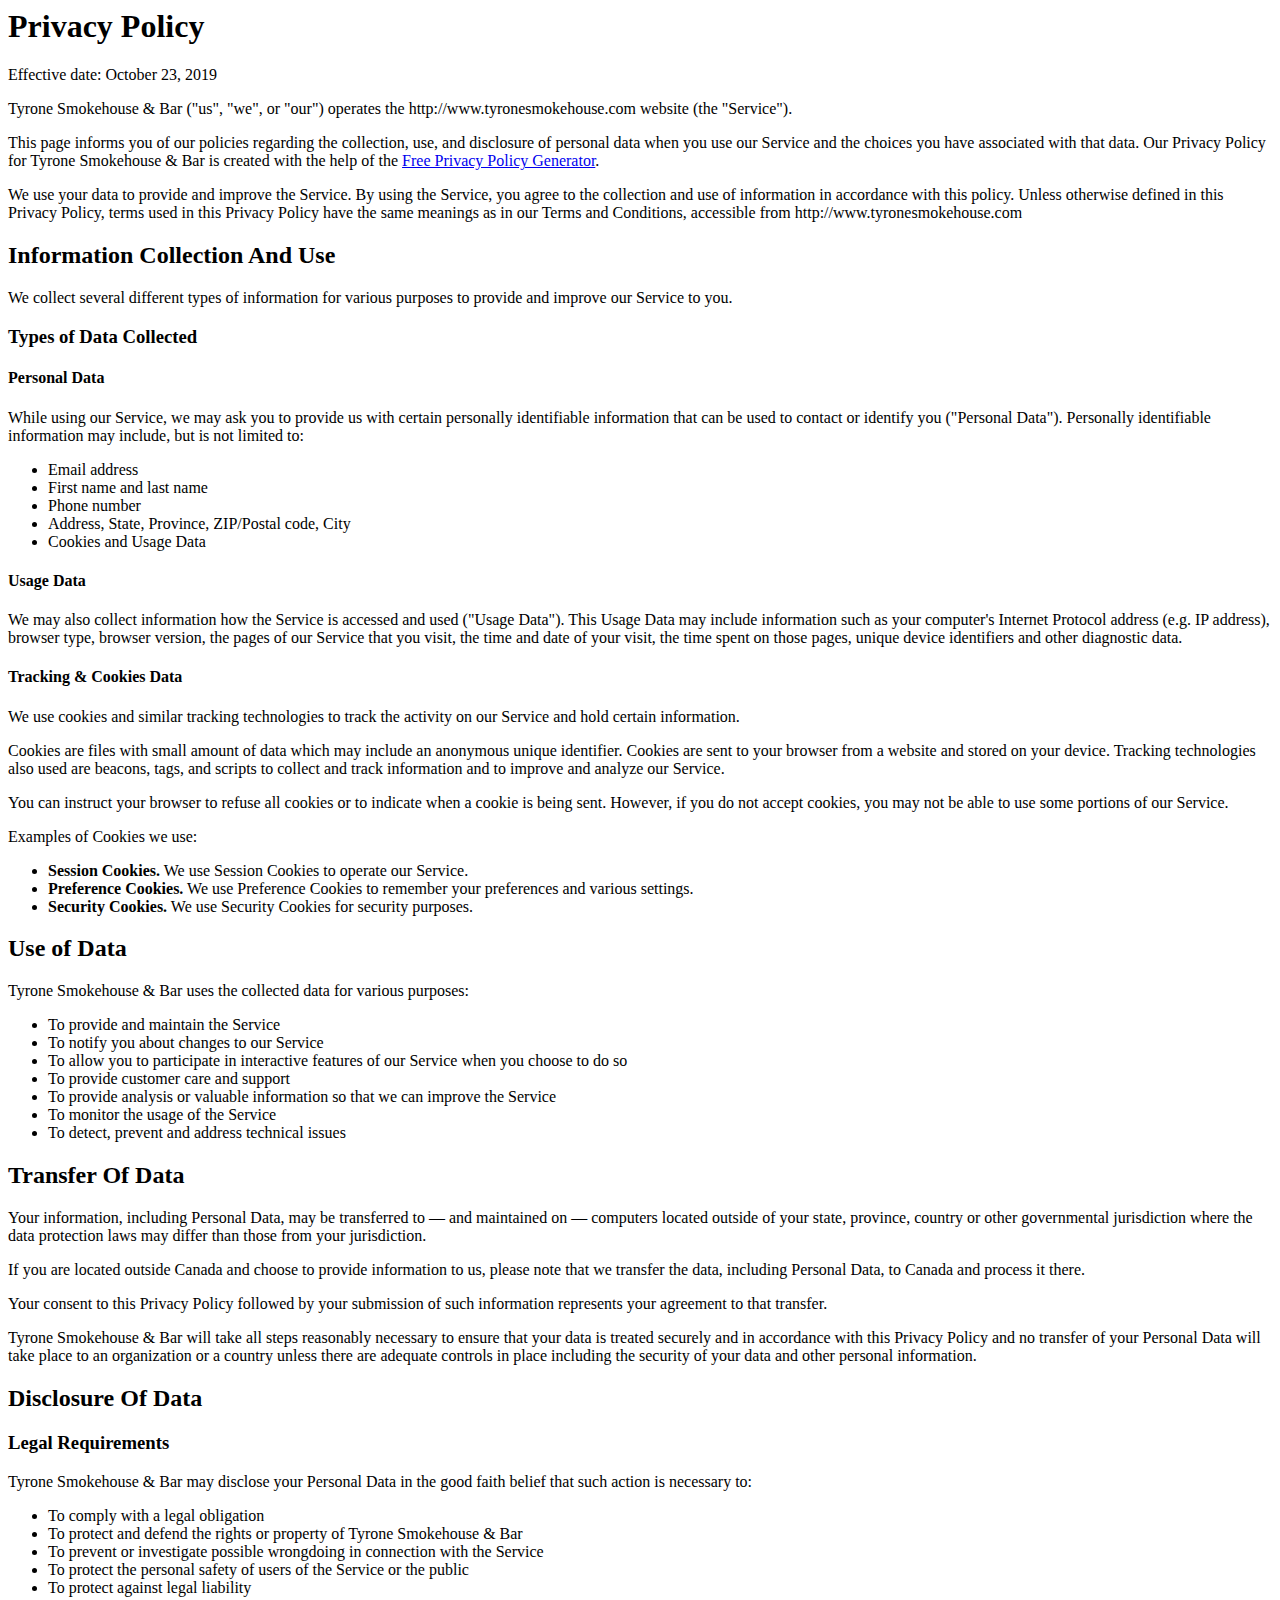
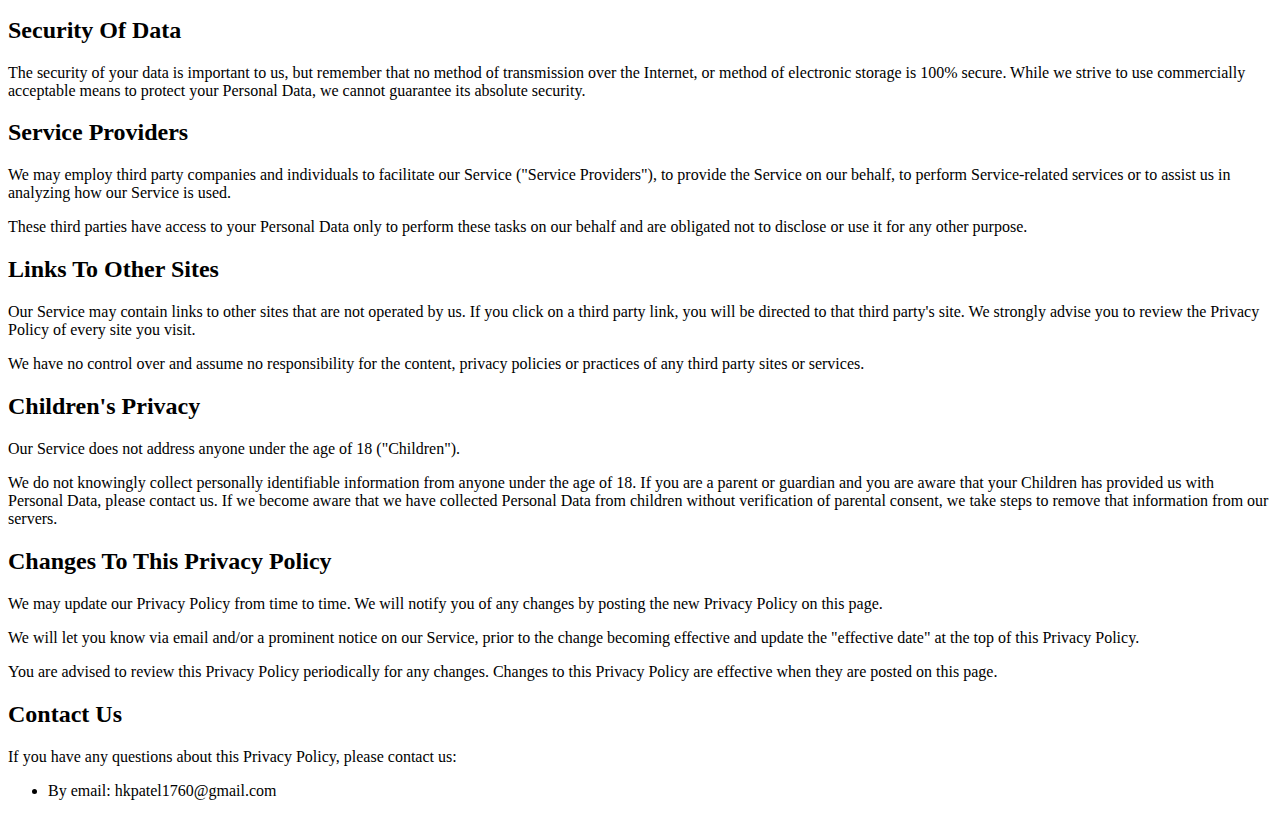
<file: Privacy.html>
<html>

<head>
    <title> Tyrone Smokehouse & Bar - Privacy Policy </title>
</head>

<body>
    <h1>Privacy Policy</h1>


    <p>Effective date: October 23, 2019</p>


    <p>Tyrone Smokehouse & Bar ("us", "we", or "our") operates the http://www.tyronesmokehouse.com website (the
        "Service").</p>

    <p>This page informs you of our policies regarding the collection, use, and disclosure of personal data when you use
        our Service and the choices you have associated with that data. Our Privacy Policy for Tyrone Smokehouse & Bar
        is created with the help of the <a
            href="https://www.freeprivacypolicy.com/free-privacy-policy-generator.php">Free Privacy Policy
            Generator</a>.</p>

    <p>We use your data to provide and improve the Service. By using the Service, you agree to the collection and use of
        information in accordance with this policy. Unless otherwise defined in this Privacy Policy, terms used in this
        Privacy Policy have the same meanings as in our Terms and Conditions, accessible from
        http://www.tyronesmokehouse.com</p>


    <h2>Information Collection And Use</h2>

    <p>We collect several different types of information for various purposes to provide and improve our Service to you.
    </p>

    <h3>Types of Data Collected</h3>

    <h4>Personal Data</h4>

    <p>While using our Service, we may ask you to provide us with certain personally identifiable information that can
        be used to contact or identify you ("Personal Data"). Personally identifiable information may include, but is
        not limited to:</p>

    <ul>
        <li>Email address</li>
        <li>First name and last name</li>
        <li>Phone number</li>
        <li>Address, State, Province, ZIP/Postal code, City</li>
        <li>Cookies and Usage Data</li>
    </ul>

    <h4>Usage Data</h4>

    <p>We may also collect information how the Service is accessed and used ("Usage Data"). This Usage Data may include
        information such as your computer's Internet Protocol address (e.g. IP address), browser type, browser version,
        the pages of our Service that you visit, the time and date of your visit, the time spent on those pages, unique
        device identifiers and other diagnostic data.</p>

    <h4>Tracking & Cookies Data</h4>
    <p>We use cookies and similar tracking technologies to track the activity on our Service and hold certain
        information.</p>
    <p>Cookies are files with small amount of data which may include an anonymous unique identifier. Cookies are sent to
        your browser from a website and stored on your device. Tracking technologies also used are beacons, tags, and
        scripts to collect and track information and to improve and analyze our Service.</p>
    <p>You can instruct your browser to refuse all cookies or to indicate when a cookie is being sent. However, if you
        do not accept cookies, you may not be able to use some portions of our Service.</p>
    <p>Examples of Cookies we use:</p>
    <ul>
        <li><strong>Session Cookies.</strong> We use Session Cookies to operate our Service.</li>
        <li><strong>Preference Cookies.</strong> We use Preference Cookies to remember your preferences and various
            settings.</li>
        <li><strong>Security Cookies.</strong> We use Security Cookies for security purposes.</li>
    </ul>

    <h2>Use of Data</h2>

    <p>Tyrone Smokehouse & Bar uses the collected data for various purposes:</p>
    <ul>
        <li>To provide and maintain the Service</li>
        <li>To notify you about changes to our Service</li>
        <li>To allow you to participate in interactive features of our Service when you choose to do so</li>
        <li>To provide customer care and support</li>
        <li>To provide analysis or valuable information so that we can improve the Service</li>
        <li>To monitor the usage of the Service</li>
        <li>To detect, prevent and address technical issues</li>
    </ul>

    <h2>Transfer Of Data</h2>
    <p>Your information, including Personal Data, may be transferred to — and maintained on — computers located outside
        of your state, province, country or other governmental jurisdiction where the data protection laws may differ
        than those from your jurisdiction.</p>
    <p>If you are located outside Canada and choose to provide information to us, please note that we transfer the data,
        including Personal Data, to Canada and process it there.</p>
    <p>Your consent to this Privacy Policy followed by your submission of such information represents your agreement to
        that transfer.</p>
    <p>Tyrone Smokehouse & Bar will take all steps reasonably necessary to ensure that your data is treated securely and
        in accordance with this Privacy Policy and no transfer of your Personal Data will take place to an organization
        or a country unless there are adequate controls in place including the security of your data and other personal
        information.</p>

    <h2>Disclosure Of Data</h2>

    <h3>Legal Requirements</h3>
    <p>Tyrone Smokehouse & Bar may disclose your Personal Data in the good faith belief that such action is necessary
        to:</p>
    <ul>
        <li>To comply with a legal obligation</li>
        <li>To protect and defend the rights or property of Tyrone Smokehouse & Bar</li>
        <li>To prevent or investigate possible wrongdoing in connection with the Service</li>
        <li>To protect the personal safety of users of the Service or the public</li>
        <li>To protect against legal liability</li>
    </ul>

    <h2>Security Of Data</h2>
    <p>The security of your data is important to us, but remember that no method of transmission over the Internet, or
        method of electronic storage is 100% secure. While we strive to use commercially acceptable means to protect
        your Personal Data, we cannot guarantee its absolute security.</p>

    <h2>Service Providers</h2>
    <p>We may employ third party companies and individuals to facilitate our Service ("Service Providers"), to provide
        the Service on our behalf, to perform Service-related services or to assist us in analyzing how our Service is
        used.</p>
    <p>These third parties have access to your Personal Data only to perform these tasks on our behalf and are obligated
        not to disclose or use it for any other purpose.</p>



    <h2>Links To Other Sites</h2>
    <p>Our Service may contain links to other sites that are not operated by us. If you click on a third party link, you
        will be directed to that third party's site. We strongly advise you to review the Privacy Policy of every site
        you visit.</p>
    <p>We have no control over and assume no responsibility for the content, privacy policies or practices of any third
        party sites or services.</p>


    <h2>Children's Privacy</h2>
    <p>Our Service does not address anyone under the age of 18 ("Children").</p>
    <p>We do not knowingly collect personally identifiable information from anyone under the age of 18. If you are a
        parent or guardian and you are aware that your Children has provided us with Personal Data, please contact us.
        If we become aware that we have collected Personal Data from children without verification of parental consent,
        we take steps to remove that information from our servers.</p>


    <h2>Changes To This Privacy Policy</h2>
    <p>We may update our Privacy Policy from time to time. We will notify you of any changes by posting the new Privacy
        Policy on this page.</p>
    <p>We will let you know via email and/or a prominent notice on our Service, prior to the change becoming effective
        and update the "effective date" at the top of this Privacy Policy.</p>
    <p>You are advised to review this Privacy Policy periodically for any changes. Changes to this Privacy Policy are
        effective when they are posted on this page.</p>


    <h2>Contact Us</h2>
    <p>If you have any questions about this Privacy Policy, please contact us:</p>
    <ul>
        <li>By email: hkpatel1760@gmail.com</li>

    </ul>
</body>

</html>
</file>
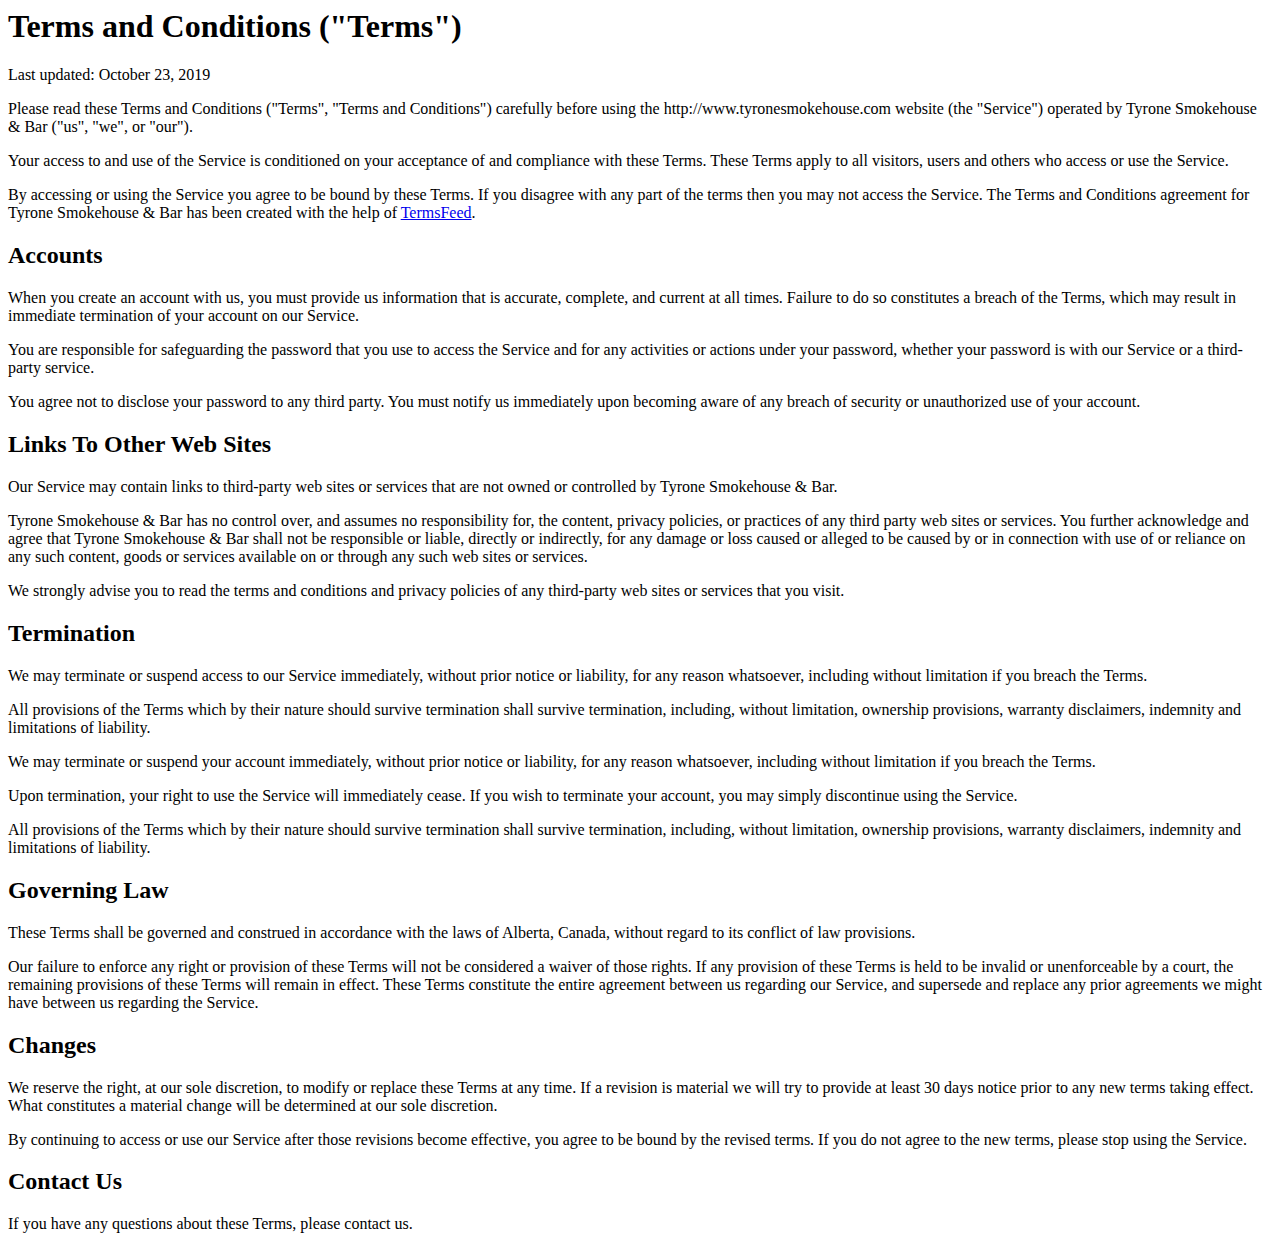
<file: Terms&Conditions.html>
<html>

<head>
    <title> Tyrone Smokehouse & Bar - Terms & Conditions </title>
</head>

<body>
    <h1>Terms and Conditions ("Terms")</h1>


    <p>Last updated: October 23, 2019</p>


    <p>Please read these Terms and Conditions ("Terms", "Terms and Conditions") carefully before using the
        http://www.tyronesmokehouse.com website (the "Service") operated by Tyrone Smokehouse & Bar ("us", "we", or
        "our").</p>

    <p>Your access to and use of the Service is conditioned on your acceptance of and compliance with these Terms. These
        Terms apply to all visitors, users and others who access or use the Service.</p>

    <p>By accessing or using the Service you agree to be bound by these Terms. If you disagree with any part of the
        terms then you may not access the Service. The Terms and Conditions agreement for Tyrone Smokehouse & Bar has
        been created with the help of <a href="https://www.termsfeed.com/">TermsFeed</a>.</p>


    <h2>Accounts</h2>

    <p>When you create an account with us, you must provide us information that is accurate, complete, and current at
        all times. Failure to do so constitutes a breach of the Terms, which may result in immediate termination of your
        account on our Service.</p>

    <p>You are responsible for safeguarding the password that you use to access the Service and for any activities or
        actions under your password, whether your password is with our Service or a third-party service.</p>

    <p>You agree not to disclose your password to any third party. You must notify us immediately upon becoming aware of
        any breach of security or unauthorized use of your account.</p>


    <h2>Links To Other Web Sites</h2>

    <p>Our Service may contain links to third-party web sites or services that are not owned or controlled by Tyrone
        Smokehouse & Bar.</p>

    <p>Tyrone Smokehouse & Bar has no control over, and assumes no responsibility for, the content, privacy policies, or
        practices of any third party web sites or services. You further acknowledge and agree that Tyrone Smokehouse &
        Bar shall not be responsible or liable, directly or indirectly, for any damage or loss caused or alleged to be
        caused by or in connection with use of or reliance on any such content, goods or services available on or
        through any such web sites or services.</p>

    <p>We strongly advise you to read the terms and conditions and privacy policies of any third-party web sites or
        services that you visit.</p>


    <h2>Termination</h2>

    <p>We may terminate or suspend access to our Service immediately, without prior notice or liability, for any reason
        whatsoever, including without limitation if you breach the Terms.</p>

    <p>All provisions of the Terms which by their nature should survive termination shall survive termination,
        including, without limitation, ownership provisions, warranty disclaimers, indemnity and limitations of
        liability.</p>

    <p>We may terminate or suspend your account immediately, without prior notice or liability, for any reason
        whatsoever, including without limitation if you breach the Terms.</p>

    <p>Upon termination, your right to use the Service will immediately cease. If you wish to terminate your account,
        you may simply discontinue using the Service.</p>

    <p>All provisions of the Terms which by their nature should survive termination shall survive termination,
        including, without limitation, ownership provisions, warranty disclaimers, indemnity and limitations of
        liability.</p>


    <h2>Governing Law</h2>

    <p>These Terms shall be governed and construed in accordance with the laws of Alberta, Canada, without regard to its
        conflict of law provisions.</p>

    <p>Our failure to enforce any right or provision of these Terms will not be considered a waiver of those rights. If
        any provision of these Terms is held to be invalid or unenforceable by a court, the remaining provisions of
        these Terms will remain in effect. These Terms constitute the entire agreement between us regarding our Service,
        and supersede and replace any prior agreements we might have between us regarding the Service.</p>


    <h2>Changes</h2>

    <p>We reserve the right, at our sole discretion, to modify or replace these Terms at any time. If a revision is
        material we will try to provide at least 30 days notice prior to any new terms taking effect. What constitutes a
        material change will be determined at our sole discretion.</p>

    <p>By continuing to access or use our Service after those revisions become effective, you agree to be bound by the
        revised terms. If you do not agree to the new terms, please stop using the Service.</p>


    <h2>Contact Us</h2>

    <p>If you have any questions about these Terms, please contact us.</p>
</body>

</html>
</file>
